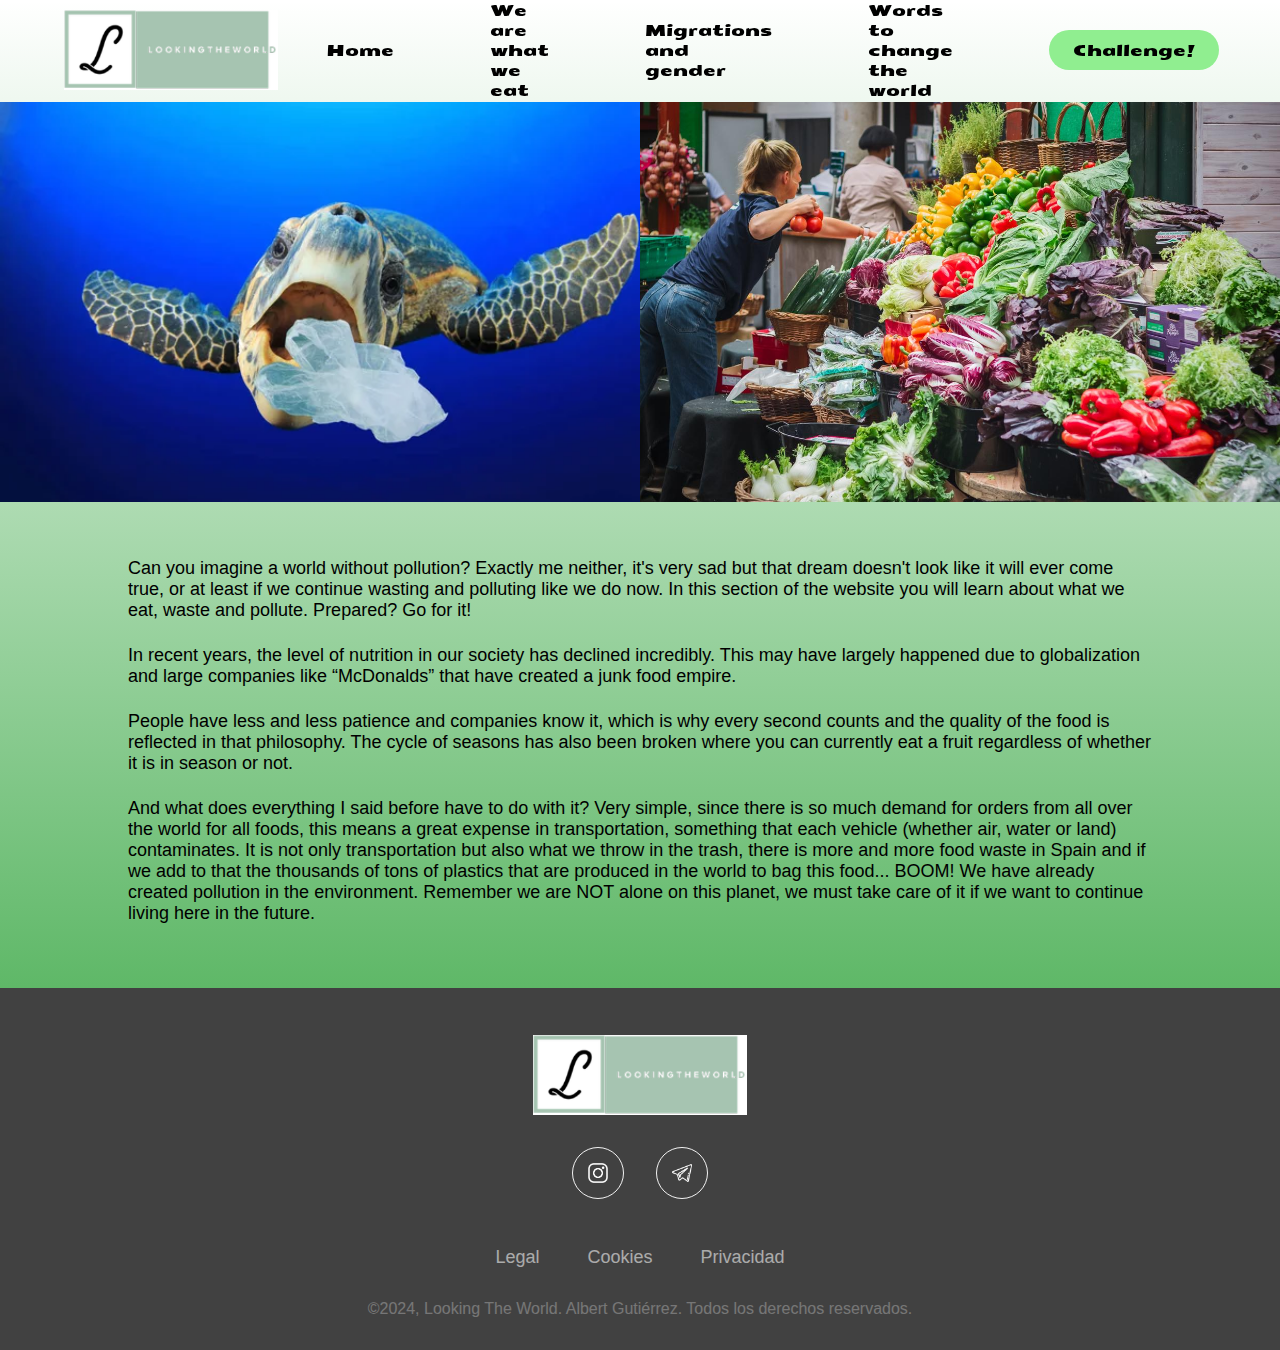
<file: views/fud.html>
<!DOCTYPE html>
<html lang="en">

<head>
    <meta charset="UTF-8">
    <meta name="viewport" content="width=device-width, initial-scale=1.0">
    <meta http-equiv="X-UA-Compatible" content="ie=edge">
    <link rel="stylesheet" href="../css/style-fud.css">
    <link rel="icon" href="../img/Logoreal.png">
    <style>
        @import url('https://fonts.googleapis.com/css2?family=Seymour+One&display=swap');
    </style>
    <script src="../js/box.js"></script>
    <title>Home</title>
</head>

<body>
    <header id="Header">
        <img src="../img/Logoreal.png" alt="" class="logo">
        <!--Menu header-->
        <ul class="main-menu">
            <a href="../index.html">
                <li class="menu-item">Home</li>
            </a>
            <a href="fud.html">
                <li class="menu-item">We are what we eat</li>
            </a>
            <a href="mig.html">
                <li class="menu-item">Migrations and gender</li>
            </a>
            <a href="wimen.html">
                <li class="menu-item">Words to change the world</li>
            </a>
            </a>
            <a href="game.html">
                <li class="cta">Challenge!</li>
                </form>
            </a>
        </ul>
        <script src="../js/home.js"></script>
    </header>
    <div class="column-2">
        <img src="../img/trotuman.png" class="foto">
    </div>
    <div class="column-2">
        <img src="../img/verduras.png" class="foto">
    </div>
    <div class="content">
        <h1></h1>
        <p>Can you imagine a world without pollution? Exactly me neither, it's very sad but that dream doesn't look like it will ever come true, or at least if we continue wasting and polluting like we do now. In this section of the website you will learn
            about what we eat, waste and pollute. Prepared? Go for it!</p>

        <p>In recent years, the level of nutrition in our society has declined incredibly. This may have largely happened due to globalization and large companies like “McDonalds” that have created a junk food empire.</p>

        <p>People have less and less patience and companies know it, which is why every second counts and the quality of the food is reflected in that philosophy. The cycle of seasons has also been broken where you can currently eat a fruit regardless of
            whether it is in season or not.</p>

        <p>And what does everything I said before have to do with it? Very simple, since there is so much demand for orders from all over the world for all foods, this means a great expense in transportation, something that each vehicle (whether air, water
            or land) contaminates. It is not only transportation but also what we throw in the trash, there is more and more food waste in Spain and if we add to that the thousands of tons of plastics that are produced in the world to bag this food...
            BOOM! We have already created pollution in the environment. Remember we are NOT alone on this planet, we must take care of it if we want to continue living here in the future.</p>

    </div>
    <footer>
        <img src="../img/Logoreal.png" alt="" class="logo">
        <div class="social-icons-container">
            <a href="https://www.instagram.com/lookingtheworld2024" target="_blank" class="social-icon"></a>
            <a class="social-icon"></a>
        </div>
        <ul class="footer-menu-container">
            <li class="footer-item">Legal</li>
            <li class="footer-item">Cookies</li>
            <li class="footer-item">Privacidad</li>
        </ul>
        <span class="copyright">&copy;2024, Looking The World. Albert Gutiérrez. Todos los derechos reservados.</span>
    </footer>
</body>

</html>
</file>
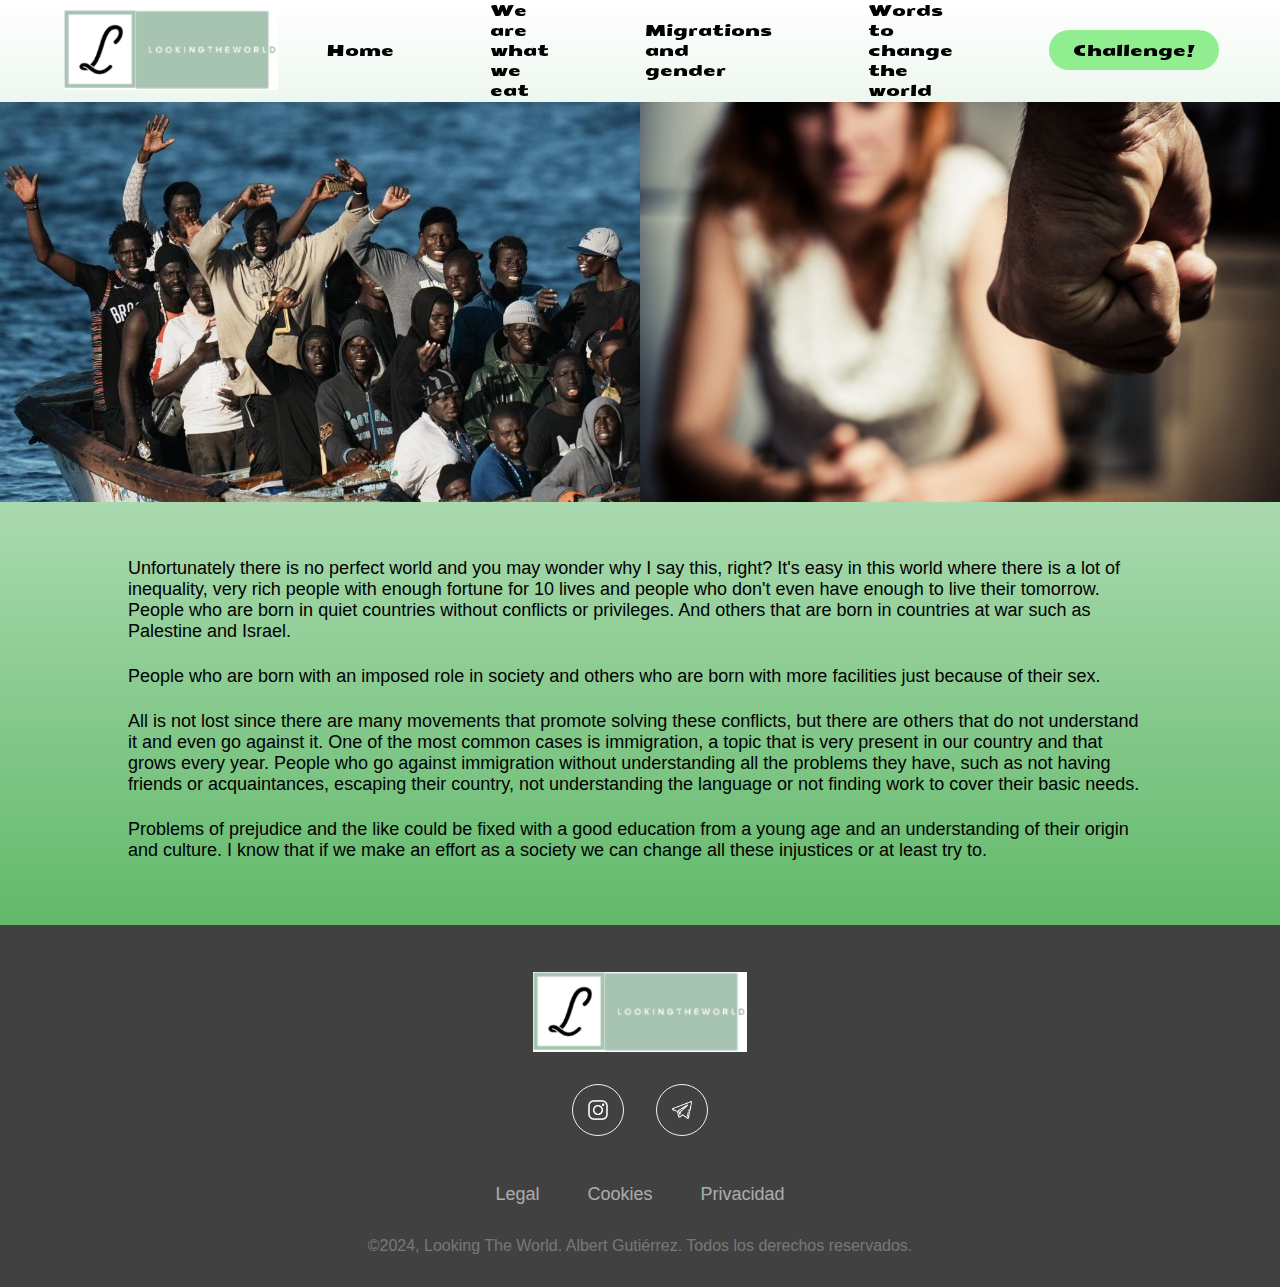
<file: views/mig.html>
<!DOCTYPE html>
<html lang="en">

<head>
    <meta charset="UTF-8">
    <meta name="viewport" content="width=device-width, initial-scale=1.0">
    <meta http-equiv="X-UA-Compatible" content="ie=edge">
    <link rel="stylesheet" href="../css/style-mig.css">
    <link rel="icon" href="../img/Logoreal.png">
    <style>
        @import url('https://fonts.googleapis.com/css2?family=Seymour+One&display=swap');
    </style>
    <script src="../js/box.js"></script>
    <title>Home</title>
</head>

<body>
    <header id="Header">
        <img src="../img/Logoreal.png" alt="" class="logo">
        <!--Menu header-->
        <ul class="main-menu">
            <a href="../index.html">
                <li class="menu-item">Home</li>
            </a>
            <a href="fud.html">
                <li class="menu-item">We are what we eat</li>
            </a>
            <a href="mig.html">
                <li class="menu-item">Migrations and gender</li>
            </a>
            <a href="wimen.html">
                <li class="menu-item">Words to change the world</li>
            </a>
            </a>
            <a href="game.html">
                <li class="cta">Challenge!</li>
                </form>
            </a>
        </ul>
        <script src="../js/home.js"></script>
    </header>
    <div class="column-2">
        <img src="../img/inmigracion-espana-2024-03-01-18-03-50.png" class="foto">
    </div>
    <div class="column-2">
        <img src="../img/La-violencia-contra-la-mujer-puede-ser-fisica-pero-tambien-psicologica.png" class="foto">
    </div>
    <div class="content">
        <h1></h1>
        <p>Unfortunately there is no perfect world and you may wonder why I say this, right? It's easy in this world where there is a lot of inequality, very rich people with enough fortune for 10 lives and people who don't even have enough to live their
            tomorrow. People who are born in quiet countries without conflicts or privileges. And others that are born in countries at war such as Palestine and Israel. </p>

        <p>People who are born with an imposed role in society and others who are born with more facilities just because of their sex. </p>

        <p>All is not lost since there are many movements that promote solving these conflicts, but there are others that do not understand it and even go against it. One of the most common cases is immigration, a topic that is very present in our country
            and that grows every year. People who go against immigration without understanding all the problems they have, such as not having friends or acquaintances, escaping their country, not understanding the language or not finding work to cover
            their basic needs.</p>

        <p>Problems of prejudice and the like could be fixed with a good education from a young age and an understanding of their origin and culture. I know that if we make an effort as a society we can change all these injustices or at least try to.</p>

    </div>
    <footer>
        <img src="../img/Logoreal.png" alt="" class="logo">
        <div class="social-icons-container">
            <a href="https://www.instagram.com/lookingtheworld2024" target="_blank" class="social-icon"></a>
            <a class="social-icon"></a>
        </div>
        <ul class="footer-menu-container">
            <li class="footer-item">Legal</li>
            <li class="footer-item">Cookies</li>
            <li class="footer-item">Privacidad</li>
        </ul>
        <span class="copyright">&copy;2024, Looking The World. Albert Gutiérrez. Todos los derechos reservados.</span>
    </footer>
</body>

</html>
</file>
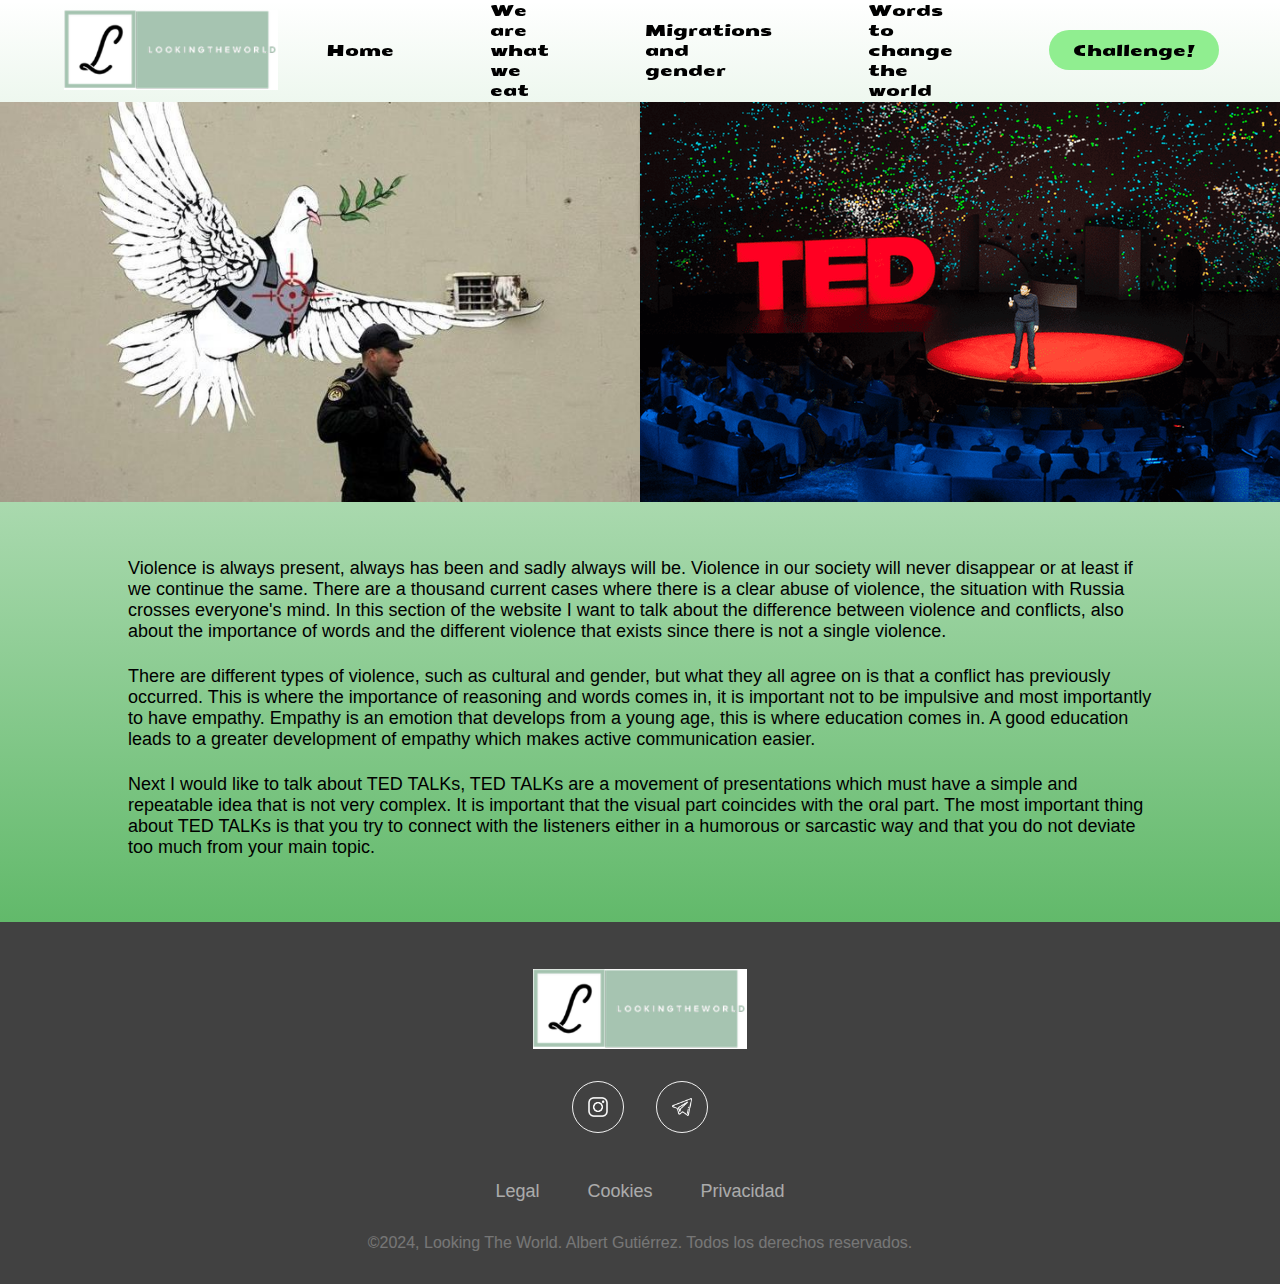
<file: views/wimen.html>
<!DOCTYPE html>
<html lang="en">

<head>
    <meta charset="UTF-8">
    <meta name="viewport" content="width=device-width, initial-scale=1.0">
    <meta http-equiv="X-UA-Compatible" content="ie=edge">
    <link rel="stylesheet" href="../css/style-wimen.css">
    <link rel="icon" href="../img/Logoreal.png">
    <style>
        @import url('https://fonts.googleapis.com/css2?family=Seymour+One&display=swap');
    </style>
    <script src="../js/box.js"></script>
    <title>Home</title>
</head>

<body>
    <header id="Header">
        <img src="../img/Logoreal.png" alt="" class="logo">
        <!--Menu header-->
        <ul class="main-menu">
            <a href="../index.html">
                <li class="menu-item">Home</li>
            </a>
            <a href="fud.html">
                <li class="menu-item">We are what we eat</li>
            </a>
            <a href="mig.html">
                <li class="menu-item">Migrations and gender</li>
            </a>
            <a href="wimen.html">
                <li class="menu-item">Words to change the world</li>
            </a>
            </a>
            <a href="game.html">
                <li class="cta">Challenge!</li>
                </form>
            </a>
        </ul>
        <script src="../js/home.js"></script>
    </header>
    <div class="column-2">
        <img src="../img/banksy.png" class="foto">
    </div>
    <div class="column-2">
        <img src="../img/ted-talk.png" class="foto">
    </div>
    <div class="content">
        <h1></h1>
        <p>Violence is always present, always has been and sadly always will be. Violence in our society will never disappear or at least if we continue the same. There are a thousand current cases where there is a clear abuse of violence, the situation
            with Russia crosses everyone's mind. In this section of the website I want to talk about the difference between violence and conflicts, also about the importance of words and the different violence that exists since there is not a single violence.
        </p>

        <p>There are different types of violence, such as cultural and gender, but what they all agree on is that a conflict has previously occurred. This is where the importance of reasoning and words comes in, it is important not to be impulsive and most
            importantly to have empathy. Empathy is an emotion that develops from a young age, this is where education comes in. A good education leads to a greater development of empathy which makes active communication easier.</p>

        <p>Next I would like to talk about TED TALKs, TED TALKs are a movement of presentations which must have a simple and repeatable idea that is not very complex. It is important that the visual part coincides with the oral part. The most important thing
            about TED TALKs is that you try to connect with the listeners either in a humorous or sarcastic way and that you do not deviate too much from your main topic.</p>

    </div>
    <footer>
        <img src="../img/Logoreal.png" alt="" class="logo">
        <div class="social-icons-container">
            <a href="https://www.instagram.com/lookingtheworld2024" target="_blank" class="social-icon"></a>
            <a class="social-icon"></a>
        </div>
        <ul class="footer-menu-container">
            <li class="footer-item">Legal</li>
            <li class="footer-item">Cookies</li>
            <li class="footer-item">Privacidad</li>
        </ul>
        <span class="copyright">&copy;2024, Looking The World. Albert Gutiérrez. Todos los derechos reservados.</span>
    </footer>
</body>

</html>
</file>
<file: css/style-fud.css>
* {
    font-family: Verdana, Geneva, Tahoma, sans-serif;
    margin: 0;
    padding: 0;
    --main-color: lightgreen;
    --second-color: #ffffff;
}

.seymour-one-regular {
    font-family: "Seymour One", sans-serif;
    font-weight: 400;
    font-style: normal;
}

body {
    position: relative;
    background: linear-gradient(transparent, rgb(36, 158, 48));
    text-decoration: none;
    background: linear-gradient(rgb(36, 158, 48)), transparent);
}

.column-1 {
    width: 100%;
    text-align: center;
    margin-top: 8%;
}

.column-2 {
    width: 50%;
    float: left;
    margin-top: 8%;
    margin-bottom: 4%;
    text-align: center;
}

.column-3 {
    width: 33.3%;
    float: left;
}

.column-4 {
    width: 25%;
    float: left;
}

.row-c:after {
    content: "";
    display: table;
    clear: both;
}

.flex {
    display: flex;
    align-items: center;
    justify-content: center;
}

a {
    text-decoration: none !important;
}


/* ---------- HEADER ---------- */

header {
    height: auto;
    width: 100%;
    position: fixed;
    top: 0;
    left: 0;
    display: flex;
    justify-content: space-between;
    align-items: center;
    padding: 0 5%;
    box-sizing: border-box;
    height: 100px;
    transition: 0.5s;
}

.logo {
    padding-top: 15px;
    height: 90%;
}

.scrolled-search {
    opacity: 1;
    pointer-events: all;
}

.main-menu {
    display: flex;
    list-style-type: none;
    justify-content: center;
    align-items: center;
}

.menu-item {
    margin: 0 3rem;
    font-weight: 400;
    cursor: pointer;
    transition: 0.5s;
    color: #000000;
    font-family: "Seymour One", sans-serif;
    font-style: normal;
}

.menu-item:hover {
    color: #ffffff;
    background-color: #000000;
    border-radius: 30px;
    padding: 10px 24px;
}

.cta {
    padding: 10px 24px;
    border-radius: 30px;
    background-color: var(--main-color);
    color: #000000;
    margin: 0 3rem;
    cursor: pointer;
    transition: 0.5s;
    font-family: "Seymour One", sans-serif;
    font-weight: 400;
    font-style: normal;
}

.cta:hover {
    color: #000000;
    background-color: #ffffff;
}


/* ---------- CENTRO ---------- */

h1 {
    text-align: center;
}

.foto {
    width: 100%;
    height: auto;
    max-width: 650px;
    object-fit: cover;
    height: 400px;
}

.content {
    margin: 0% 10% 5% 10%;
}

p {
    font-size: 18px;
    margin-bottom: 24px;
}


/* ---------- FOOTER ---------- */

footer {
    width: auto;
    position: relative;
    bottom: 0;
    left: 0;
    padding: 2rem 8%;
    background-color: #414141;
    display: flex;
    justify-content: center;
    align-items: center;
    flex-direction: column;
}

.logo {
    height: 80px;
    margin-bottom: 1rem;
}

.social-icons-container,
.footer-menu-container {
    display: flex;
    justify-content: center;
    align-items: center;
    flex-wrap: wrap;
    margin-bottom: 1rem;
}

.social-icon {
    height: 50px;
    width: 50px;
    border-radius: 50px;
    border: 1px solid #f2f2f2;
    background-image: url(../img/InstagramBlanco.png);
    background-position: center;
    background-size: 40%;
    background-repeat: no-repeat;
    margin: 1rem;
}

.social-icon:hover {
    background-color: #121212;
    filter: invert(1);
}

.social-icon:nth-of-type(2) {
    background-image: url(../img/TelegramBlanco.png);
}

.footer-menu-container {
    list-style-type: none;
    color: #f2f2f2;
    font-size: 18px;
}

.footer-item {
    margin: 1rem 1.5rem;
    cursor: pointer;
    opacity: 0.6;
}

.footer-item:hover {
    opacity: 1;
}

.copyright {
    color: #f2f2f2;
    opacity: 0.3;
    text-align: center;
}
</file>
<file: css/style-mig.css>
* {
    font-family: Verdana, Geneva, Tahoma, sans-serif;
    margin: 0;
    padding: 0;
    --main-color: lightgreen;
    --second-color: #ffffff;
}

.seymour-one-regular {
    font-family: "Seymour One", sans-serif;
    font-weight: 400;
    font-style: normal;
}

body {
    position: relative;
    background: linear-gradient(transparent, rgb(36, 158, 48));
    text-decoration: none;
    background: linear-gradient(rgb(36, 158, 48)), transparent);
}

.column-1 {
    width: 100%;
    text-align: center;
    margin-top: 8%;
}

.column-2 {
    width: 50%;
    float: left;
    margin-top: 8%;
    margin-bottom: 4%;
    text-align: center;
}

.column-3 {
    width: 33.3%;
    float: left;
}

.column-4 {
    width: 25%;
    float: left;
}

.row-c:after {
    content: "";
    display: table;
    clear: both;
}

.flex {
    display: flex;
    align-items: center;
    justify-content: center;
}

a {
    text-decoration: none !important;
}


/* ---------- HEADER ---------- */

header {
    height: auto;
    width: 100%;
    position: fixed;
    top: 0;
    left: 0;
    display: flex;
    justify-content: space-between;
    align-items: center;
    padding: 0 5%;
    box-sizing: border-box;
    height: 100px;
    transition: 0.5s;
}

.logo {
    padding-top: 15px;
    height: 90%;
}

.scrolled-search {
    opacity: 1;
    pointer-events: all;
}

.main-menu {
    display: flex;
    list-style-type: none;
    justify-content: center;
    align-items: center;
}

.menu-item {
    margin: 0 3rem;
    font-weight: 400;
    cursor: pointer;
    transition: 0.5s;
    color: #000000;
    font-family: "Seymour One", sans-serif;
    font-style: normal;
}

.menu-item:hover {
    color: #ffffff;
    background-color: #000000;
    border-radius: 30px;
    padding: 10px 24px;
}

.cta {
    padding: 10px 24px;
    border-radius: 30px;
    background-color: var(--main-color);
    color: #000000;
    margin: 0 3rem;
    cursor: pointer;
    transition: 0.5s;
    font-family: "Seymour One", sans-serif;
    font-weight: 400;
    font-style: normal;
}

.cta:hover {
    color: #000000;
    background-color: #ffffff;
}


/* ---------- CENTRO ---------- */

h1 {
    text-align: center;
}

.foto {
    width: 100%;
    height: auto;
    max-width: 650px;
    object-fit: cover;
    height: 400px;
}

.content {
    margin: 0% 10% 5% 10%;
}

p {
    font-size: 18px;
    margin-bottom: 24px;
}


/* ---------- FOOTER ---------- */

footer {
    width: auto;
    position: relative;
    bottom: 0;
    left: 0;
    padding: 2rem 8%;
    background-color: #414141;
    display: flex;
    justify-content: center;
    align-items: center;
    flex-direction: column;
}

.logo {
    height: 80px;
    margin-bottom: 1rem;
}

.social-icons-container,
.footer-menu-container {
    display: flex;
    justify-content: center;
    align-items: center;
    flex-wrap: wrap;
    margin-bottom: 1rem;
}

.social-icon {
    height: 50px;
    width: 50px;
    border-radius: 50px;
    border: 1px solid #f2f2f2;
    background-image: url(../img/InstagramBlanco.png);
    background-position: center;
    background-size: 40%;
    background-repeat: no-repeat;
    margin: 1rem;
}

.social-icon:hover {
    background-color: #121212;
    filter: invert(1);
}

.social-icon:nth-of-type(2) {
    background-image: url(../img/TelegramBlanco.png);
}

.footer-menu-container {
    list-style-type: none;
    color: #f2f2f2;
    font-size: 18px;
}

.footer-item {
    margin: 1rem 1.5rem;
    cursor: pointer;
    opacity: 0.6;
}

.footer-item:hover {
    opacity: 1;
}

.copyright {
    color: #f2f2f2;
    opacity: 0.3;
    text-align: center;
}
</file>
<file: css/style-wimen.css>
* {
    font-family: Verdana, Geneva, Tahoma, sans-serif;
    margin: 0;
    padding: 0;
    --main-color: lightgreen;
    --second-color: #ffffff;
}

.seymour-one-regular {
    font-family: "Seymour One", sans-serif;
    font-weight: 400;
    font-style: normal;
}

body {
    position: relative;
    background: linear-gradient(transparent, rgb(36, 158, 48));
    text-decoration: none;
    background: linear-gradient(rgb(36, 158, 48)), transparent);
}

.column-1 {
    width: 100%;
    text-align: center;
    margin-top: 8%;
}

.column-2 {
    width: 50%;
    float: left;
    margin-top: 8%;
    margin-bottom: 4%;
    text-align: center;
}

.column-3 {
    width: 33.3%;
    float: left;
}

.column-4 {
    width: 25%;
    float: left;
}

.row-c:after {
    content: "";
    display: table;
    clear: both;
}

.flex {
    display: flex;
    align-items: center;
    justify-content: center;
}

a {
    text-decoration: none !important;
}


/* ---------- HEADER ---------- */

header {
    height: auto;
    width: 100%;
    position: fixed;
    top: 0;
    left: 0;
    display: flex;
    justify-content: space-between;
    align-items: center;
    padding: 0 5%;
    box-sizing: border-box;
    height: 100px;
    transition: 0.5s;
}

.logo {
    padding-top: 15px;
    height: 90%;
}

.scrolled-search {
    opacity: 1;
    pointer-events: all;
}

.main-menu {
    display: flex;
    list-style-type: none;
    justify-content: center;
    align-items: center;
}

.menu-item {
    margin: 0 3rem;
    font-weight: 400;
    cursor: pointer;
    transition: 0.5s;
    color: #000000;
    font-family: "Seymour One", sans-serif;
    font-style: normal;
}

.menu-item:hover {
    color: #ffffff;
    background-color: #000000;
    border-radius: 30px;
    padding: 10px 24px;
}

.cta {
    padding: 10px 24px;
    border-radius: 30px;
    background-color: var(--main-color);
    color: #000000;
    margin: 0 3rem;
    cursor: pointer;
    transition: 0.5s;
    font-family: "Seymour One", sans-serif;
    font-weight: 400;
    font-style: normal;
}

.cta:hover {
    color: #000000;
    background-color: #ffffff;
}


/* ---------- CENTRO ---------- */

h1 {
    text-align: center;
}

.foto {
    width: 100%;
    height: auto;
    max-width: 650px;
    object-fit: cover;
    height: 400px;
}

.content {
    margin: 0% 10% 5% 10%;
}

p {
    font-size: 18px;
    margin-bottom: 24px;
}


/* ---------- FOOTER ---------- */

footer {
    width: auto;
    position: relative;
    bottom: 0;
    left: 0;
    padding: 2rem 8%;
    background-color: #414141;
    display: flex;
    justify-content: center;
    align-items: center;
    flex-direction: column;
}

.logo {
    height: 80px;
    margin-bottom: 1rem;
}

.social-icons-container,
.footer-menu-container {
    display: flex;
    justify-content: center;
    align-items: center;
    flex-wrap: wrap;
    margin-bottom: 1rem;
}

.social-icon {
    height: 50px;
    width: 50px;
    border-radius: 50px;
    border: 1px solid #f2f2f2;
    background-image: url(../img/InstagramBlanco.png);
    background-position: center;
    background-size: 40%;
    background-repeat: no-repeat;
    margin: 1rem;
}

.social-icon:hover {
    background-color: #121212;
    filter: invert(1);
}

.social-icon:nth-of-type(2) {
    background-image: url(../img/TelegramBlanco.png);
}

.footer-menu-container {
    list-style-type: none;
    color: #f2f2f2;
    font-size: 18px;
}

.footer-item {
    margin: 1rem 1.5rem;
    cursor: pointer;
    opacity: 0.6;
}

.footer-item:hover {
    opacity: 1;
}

.copyright {
    color: #f2f2f2;
    opacity: 0.3;
    text-align: center;
}
</file>
